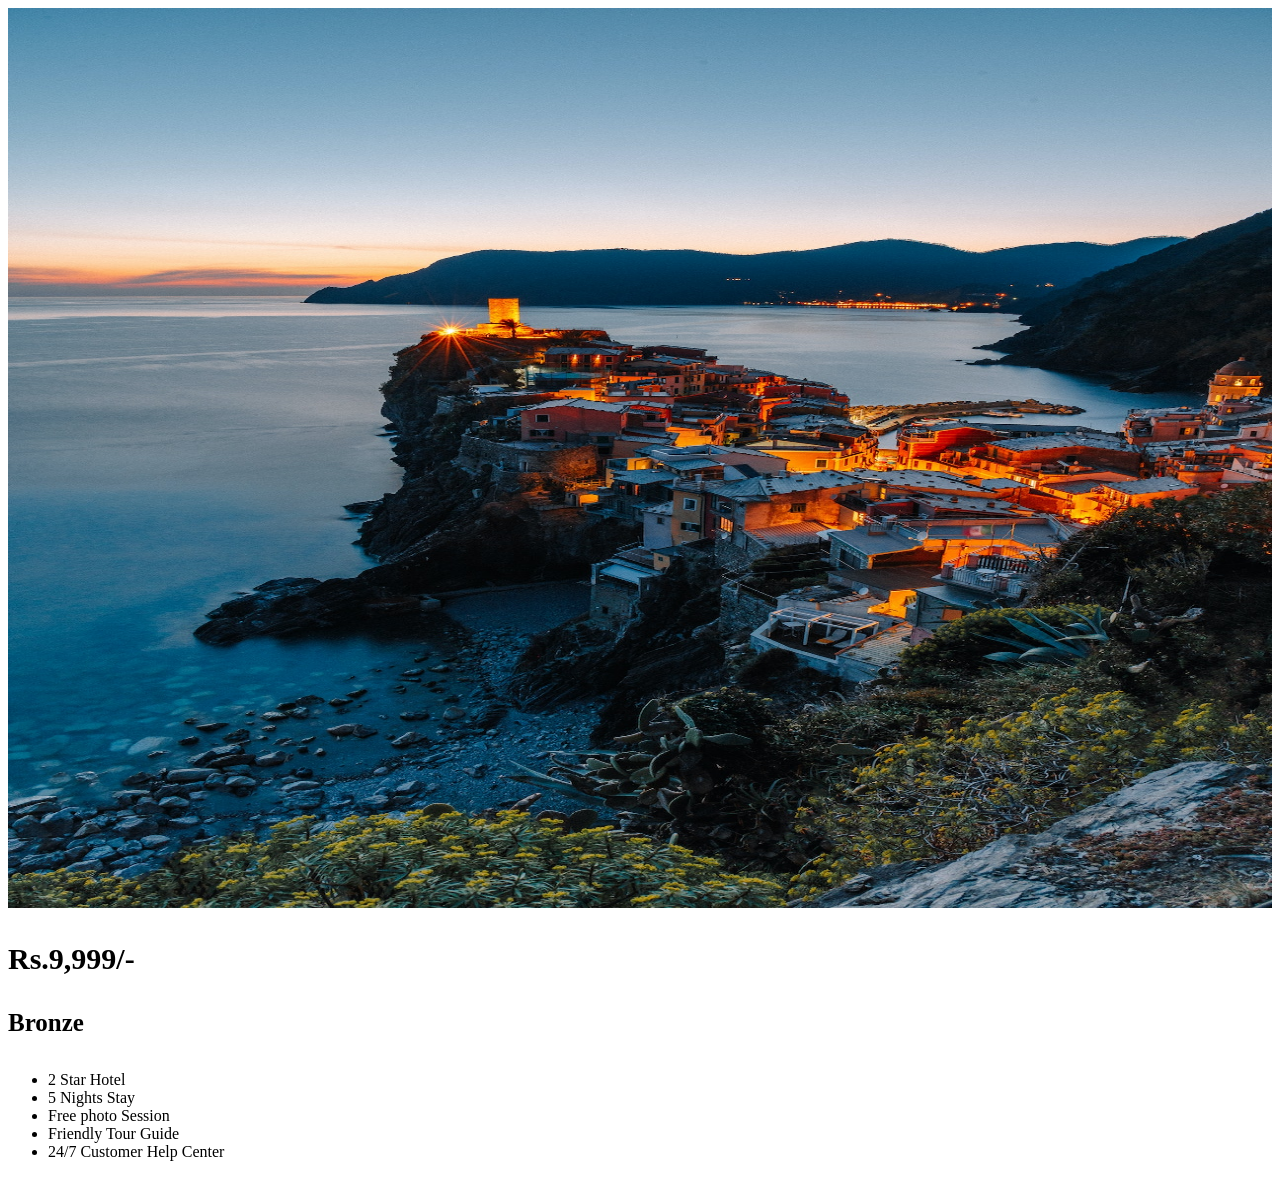
<file: firstflight-travels-main/Bronze.html>
<!DOCTYPE html>
<html lang="en">
<head>
    <meta charset="UTF-8">
    <meta name="viewport" content="width=device-width, initial-scale=1.0">
    <title>Bronze</title>
</head>
<body>
    <div class="packages-detail"   id="Bronze">
        <img src="./files/p1.jpg" alt="" style="width:100%; height:100vh; position: relative; z-index: 1; ">
        <h3 style="font-size: 30px;">Rs.9,999/-</h3>
           <div>
            <h4 style="font-size: 25px;">Bronze</h4>
            <ul class="pac-details">
                <li>2 Star Hotel</li>
                <li>5 Nights Stay</li>
                <li>Free photo Session</li>
                <li>Friendly Tour Guide</li>
                <li>24/7 Customer Help Center</li>
            </ul>
        </div>
    </div>
</body>
</html>
</file>
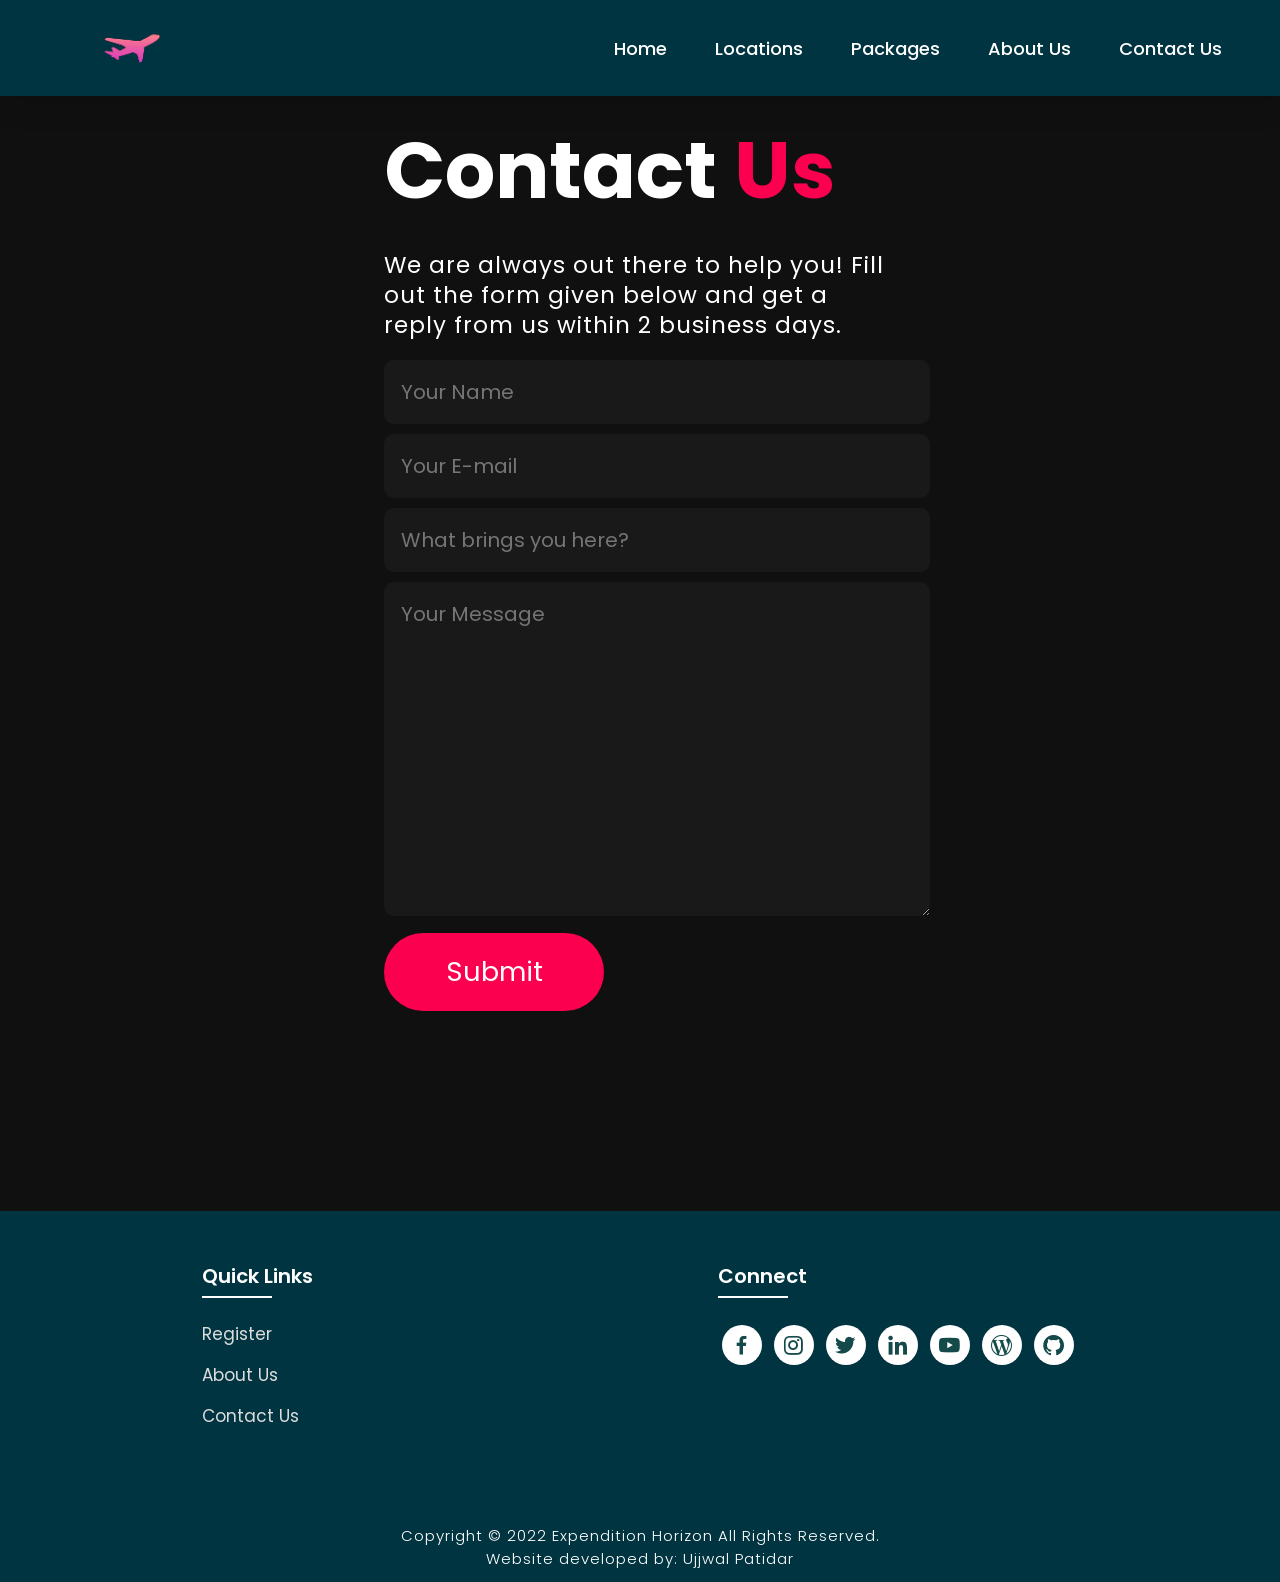
<file: firstflight-travels-main/contact.html>
<!DOCTYPE html>
<html lang="en">
<head>
    <meta charset="UTF-8">
    <meta http-equiv="X-UA-Compatible" content="IE=edge">
    <meta name="viewport" content="width=device-width, initial-scale=1.0">
    <title>Contact Us</title>
    <link rel="icon" href="./files/logo.png">
    <link rel="stylesheet" type="text/css" href="css/style.css">
    <link rel="preconnect" href="https://fonts.googleapis.com">
    <link rel="preconnect" href="https://fonts.gstatic.com" crossorigin>
    <link href="https://fonts.googleapis.com/css2?family=Paytone+One&family=Poppins:wght@100;200;300;400;500;600;700;800;900&display=swap" rel="stylesheet">   
    <link rel="stylesheet"
    href="https://unpkg.com/boxicons@latest/css/boxicons.min.css">
    
</head>

<body class="contactbody">
           <nav>
            <img src="./files/logo.png" class="logo" alt="Logo" title="FirstFlight Travels">

            <ul class="navbar">
                <li>
                    <a href="./index.html">Home</a>
                    <a href="./index.html#locations">Locations</a>
                    <a href="./index.html#package">Packages</a>
                    <a href="./about.html">About Us</a>
                    <a href="./contact.html">Contact Us</a>
                </li>
            </ul>
        </nav>

        <section class="contact">
            <div class="contact-form">
                <h1>Contact <span>Us</span></h1>
                <p>We are always out there to help you! Fill out the form given below and get a reply from us within 2 business days.</p>
            <form action="">
                <input type="text" name="myname" placeholder="Your Name" required>
                <input type="email" name="email" placeholder="Your E-mail" required>
                <input type="text" name="subject" placeholder="What brings you here?" required>
                <textarea name="message" cols="30" rows="10" placeholder="Your Message" required></textarea>
                <input type="submit" value="Submit" class="submit-btn">
            </form>
            </div>
            
        </section>

<!-- Footer -->

<section class="footer">
    <div class="foot">
        <div class="footer-content">
            
            <div class="footlinks">
                <h4>Quick Links</h4>
                <ul>
                    <li><a href="./register.html">Register</a></li>
                    <li><a href="./about.html">About Us</a></li>
                    <li><a href="./contact.html">Contact Us</a></li>
                </ul>
            </div>

            <div class="footlinks">
                <h4>Connect</h4>
                <div class="social">
                    <a href="https://www.facebook.com/mohd.rahil.blogger" target="_blank"><i class='bx bxl-facebook'></i></a>
                    <a href="https://www.instagram.com/mohdrahil101" target="_blank"><i class='bx bxl-instagram' ></i></a>
                    <a href="https://www.twitter.com/mohdrahil101" target="_blank"><i class='bx bxl-twitter' ></i></a>
                    <a href="https://www.linkedin.com/in/mohdrahil101" target="_blank"><i class='bx bxl-linkedin' ></i></a>
                    <a href="https://www.youtube.com/techdollarz" target="_blank"><i class='bx bxl-youtube' ></i></a>
                    <a href="https://www.mohdrahil.wordpress.com" target="_blank"><i class='bx bxl-wordpress' ></i></a>
                    <a href="https://www.github.com/mohdrahil101" target="_blank"><i class='bx bxl-github'></i></a>
                </div>
            </div>
            
        </div>
    </div>

    <div class="end">
        <p>Copyright © 2022 Expendition Horizon All Rights Reserved.<br>Website developed by: Ujjwal Patidar</p>
    </div>
</section>

</body>
</html>
</file>
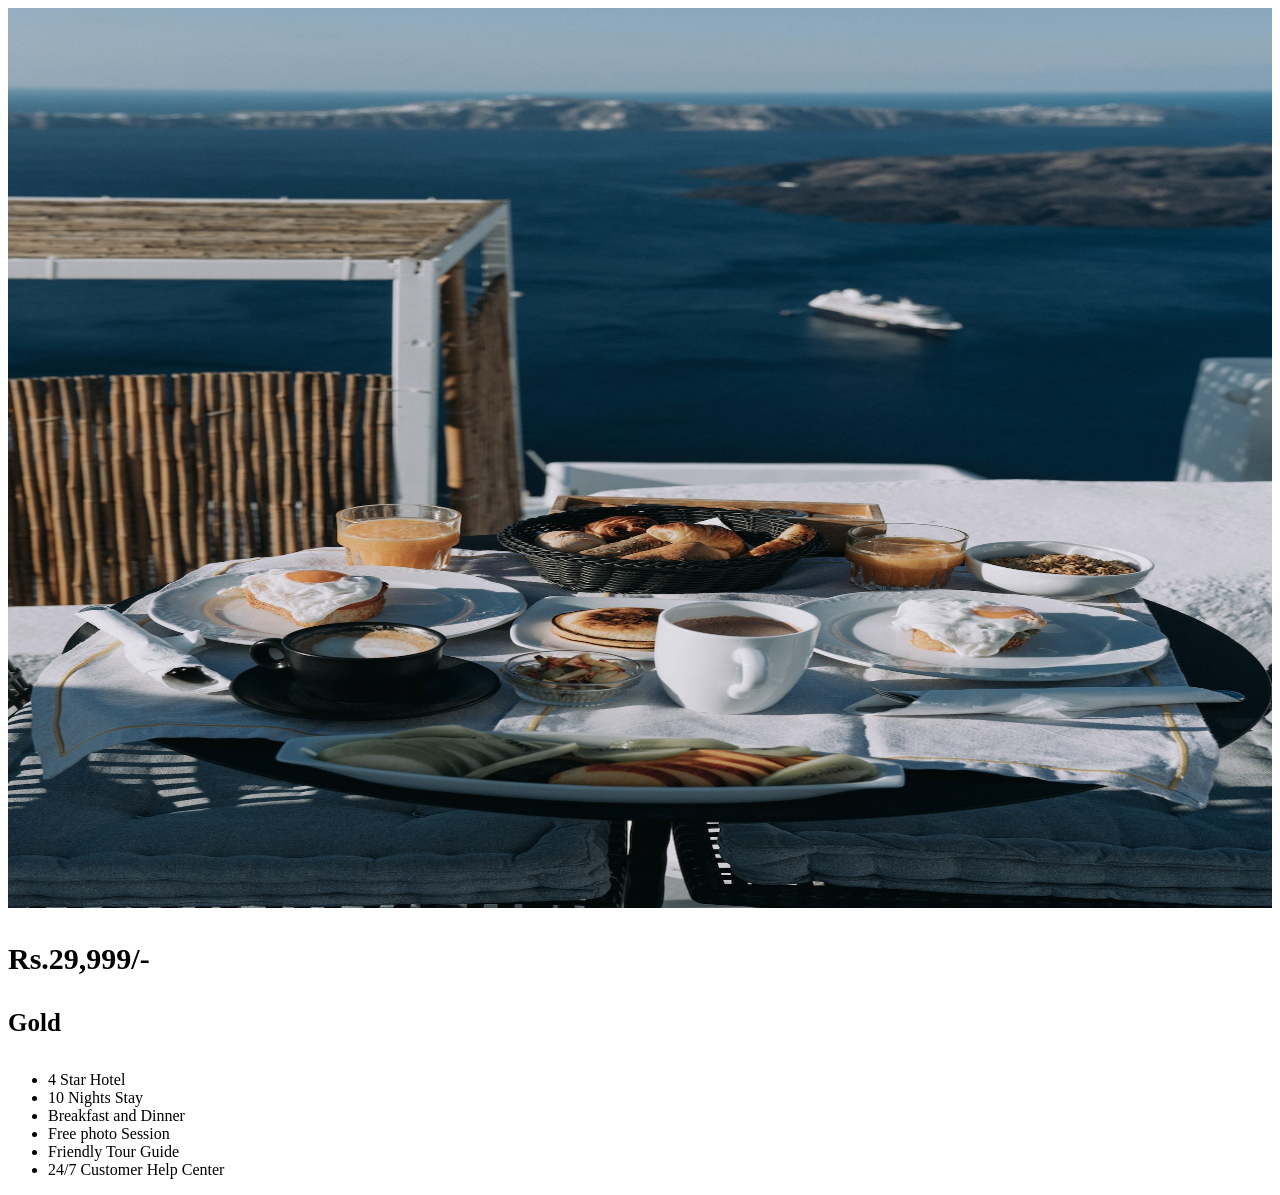
<file: firstflight-travels-main/Gold.html>
<!DOCTYPE html>
<html lang="en">
<head>
    <meta charset="UTF-8">
    <meta name="viewport" content="width=device-width, initial-scale=1.0">
    <title>Gold</title>
</head>
<body>
    <div class="packages-detail"   id="Bronze">
        <img src="./files/p3.jpg" alt="" style="width:100%; height:100vh; position: relative; z-index: 1; ">
        <h3 style="font-size: 30px;">Rs.29,999/-</h3>
           <div>
            <h4 style="font-size: 25px;">Gold</h4>
            <ul class="pac-details">
                <li>4 Star Hotel</li>
                <li>10 Nights Stay</li>
                <li>Breakfast and Dinner</li>
                <li>Free photo Session</li>
                <li>Friendly Tour Guide</li>
                <li>24/7 Customer Help Center</li>
            </ul>
        </div>
    </div>
</body>
</html>
</file>
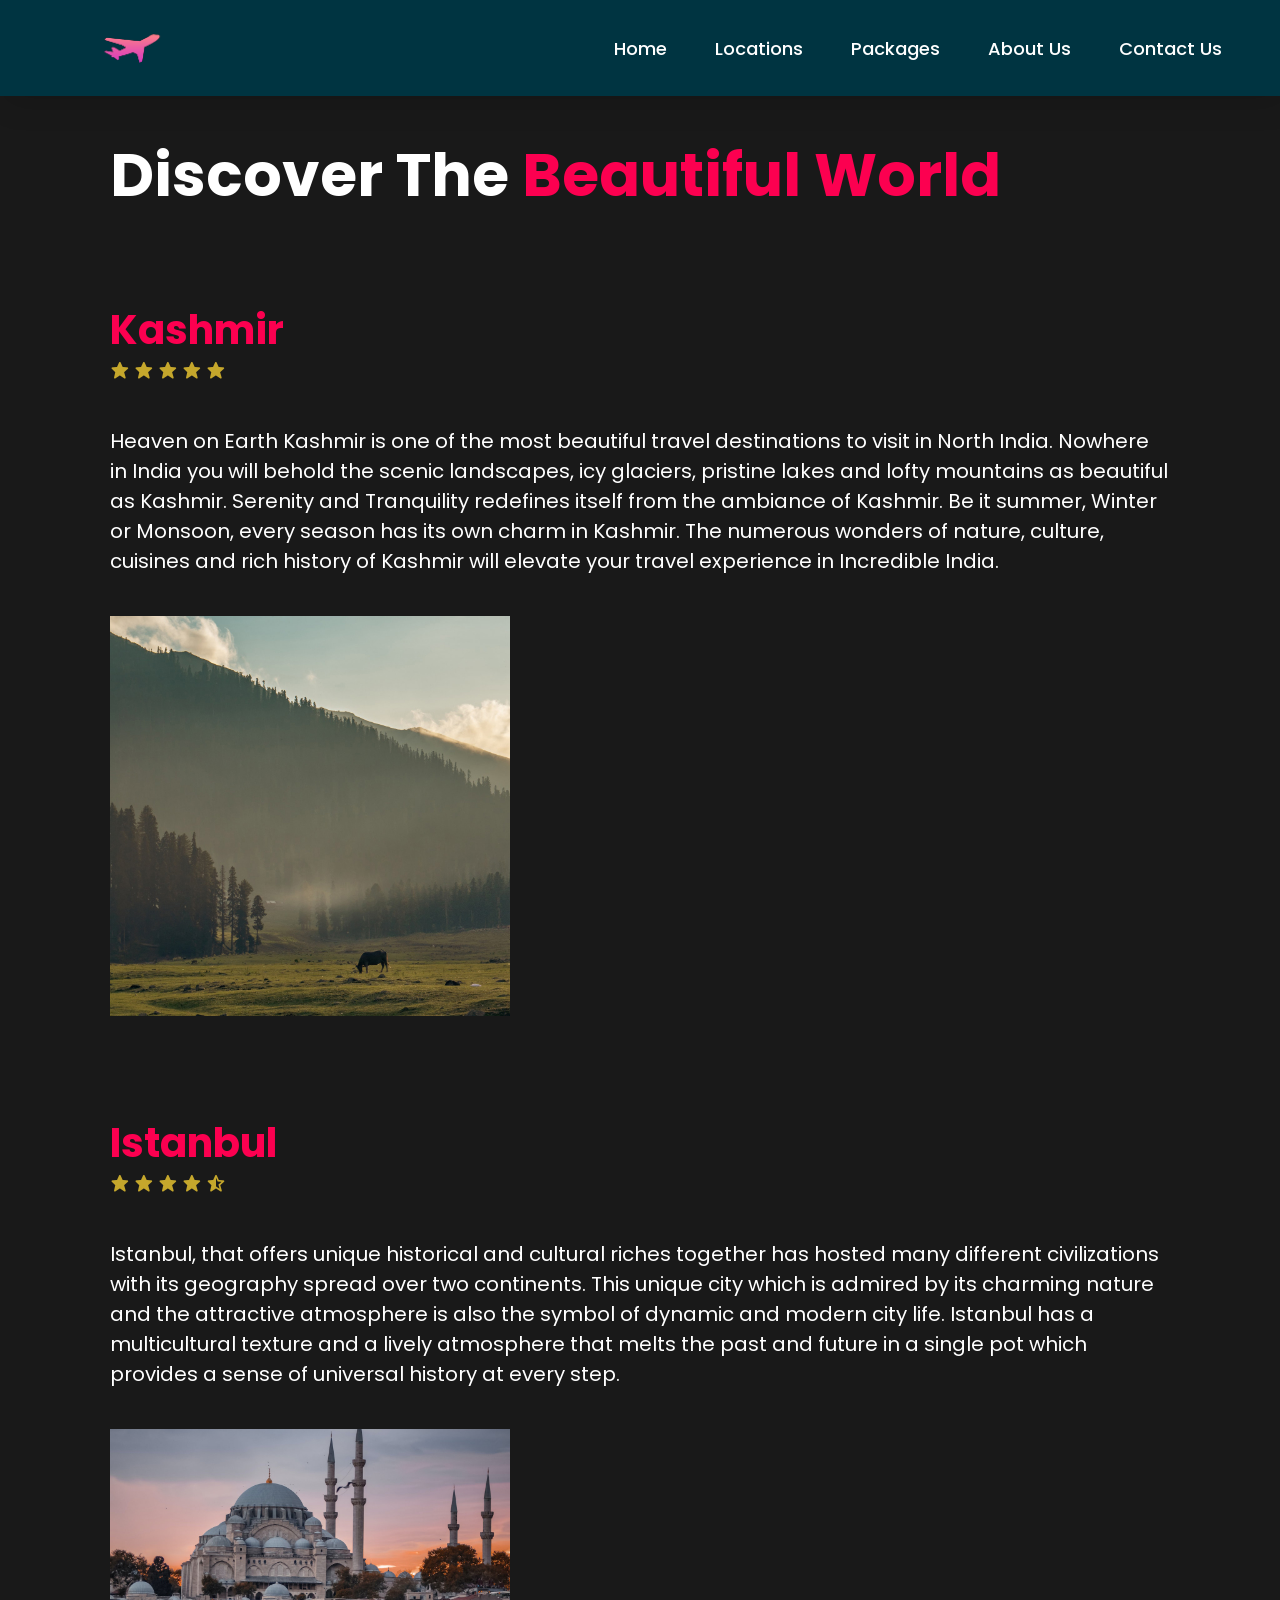
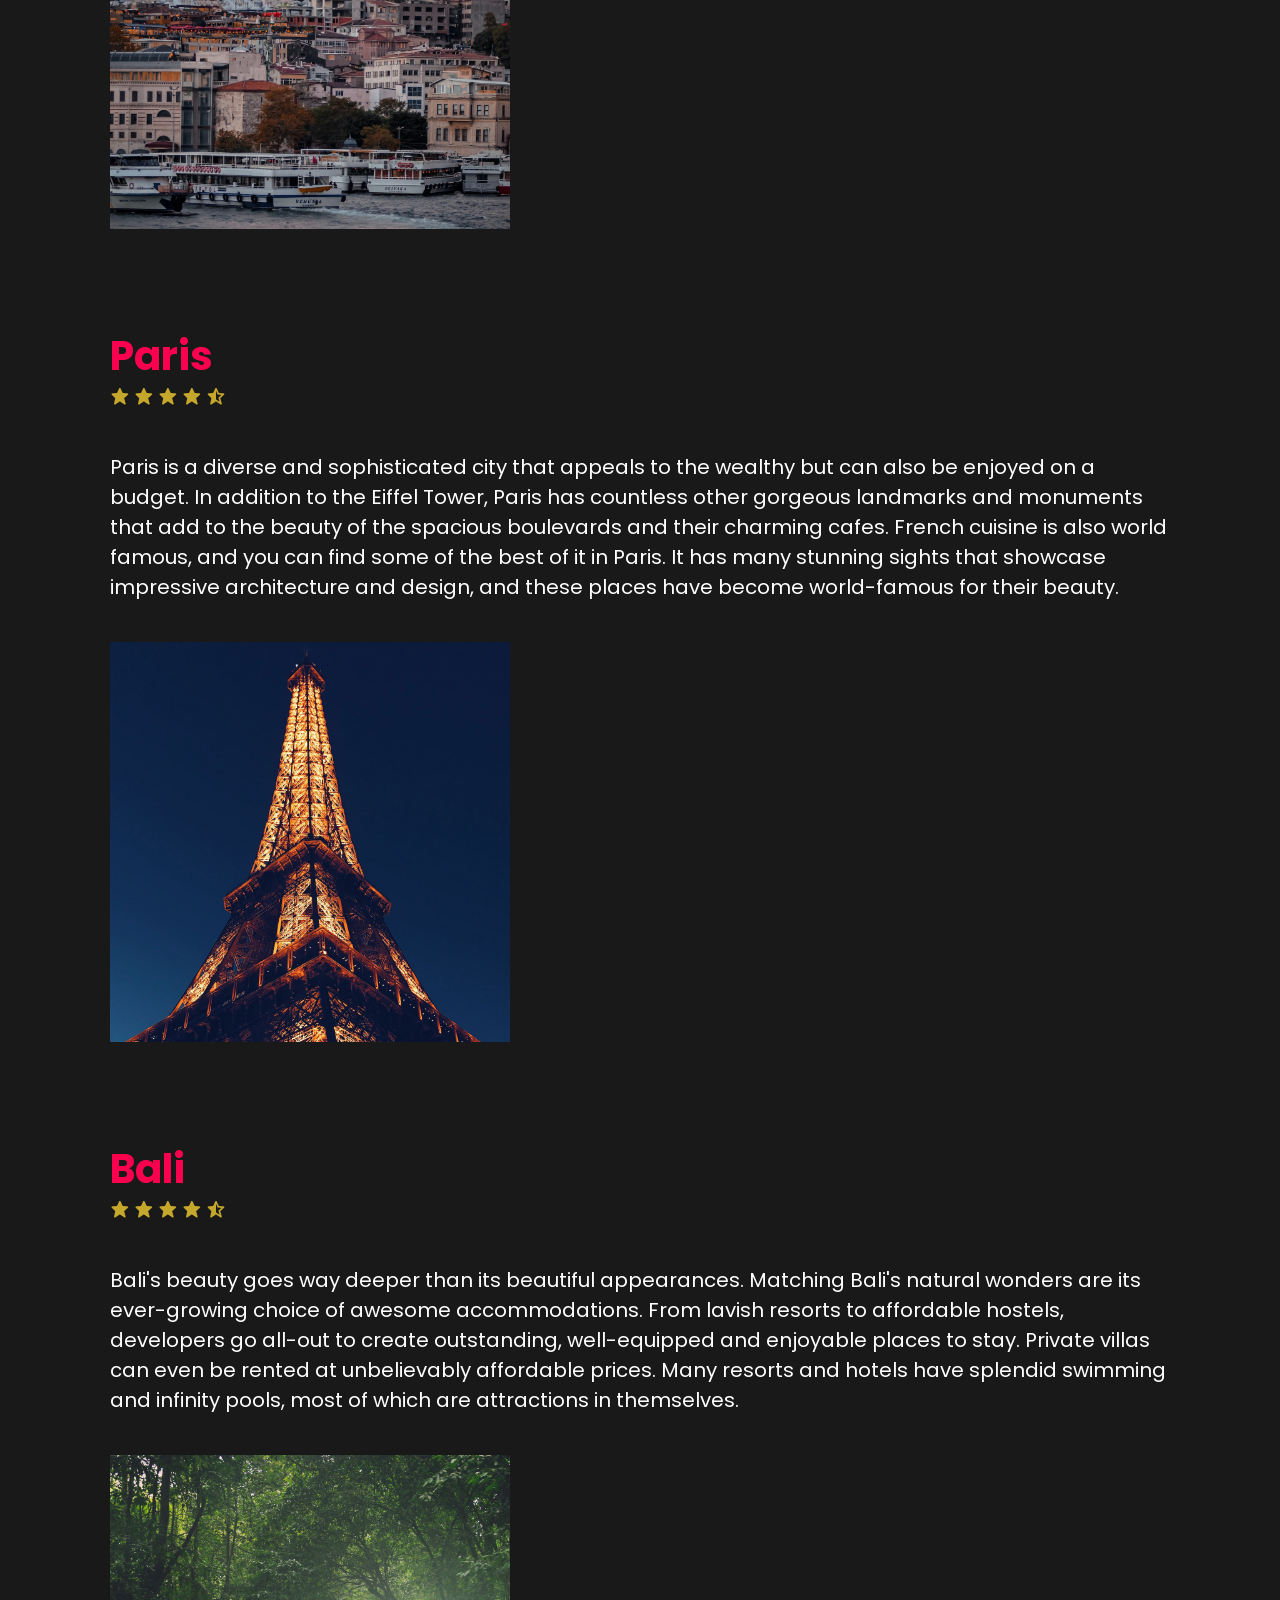
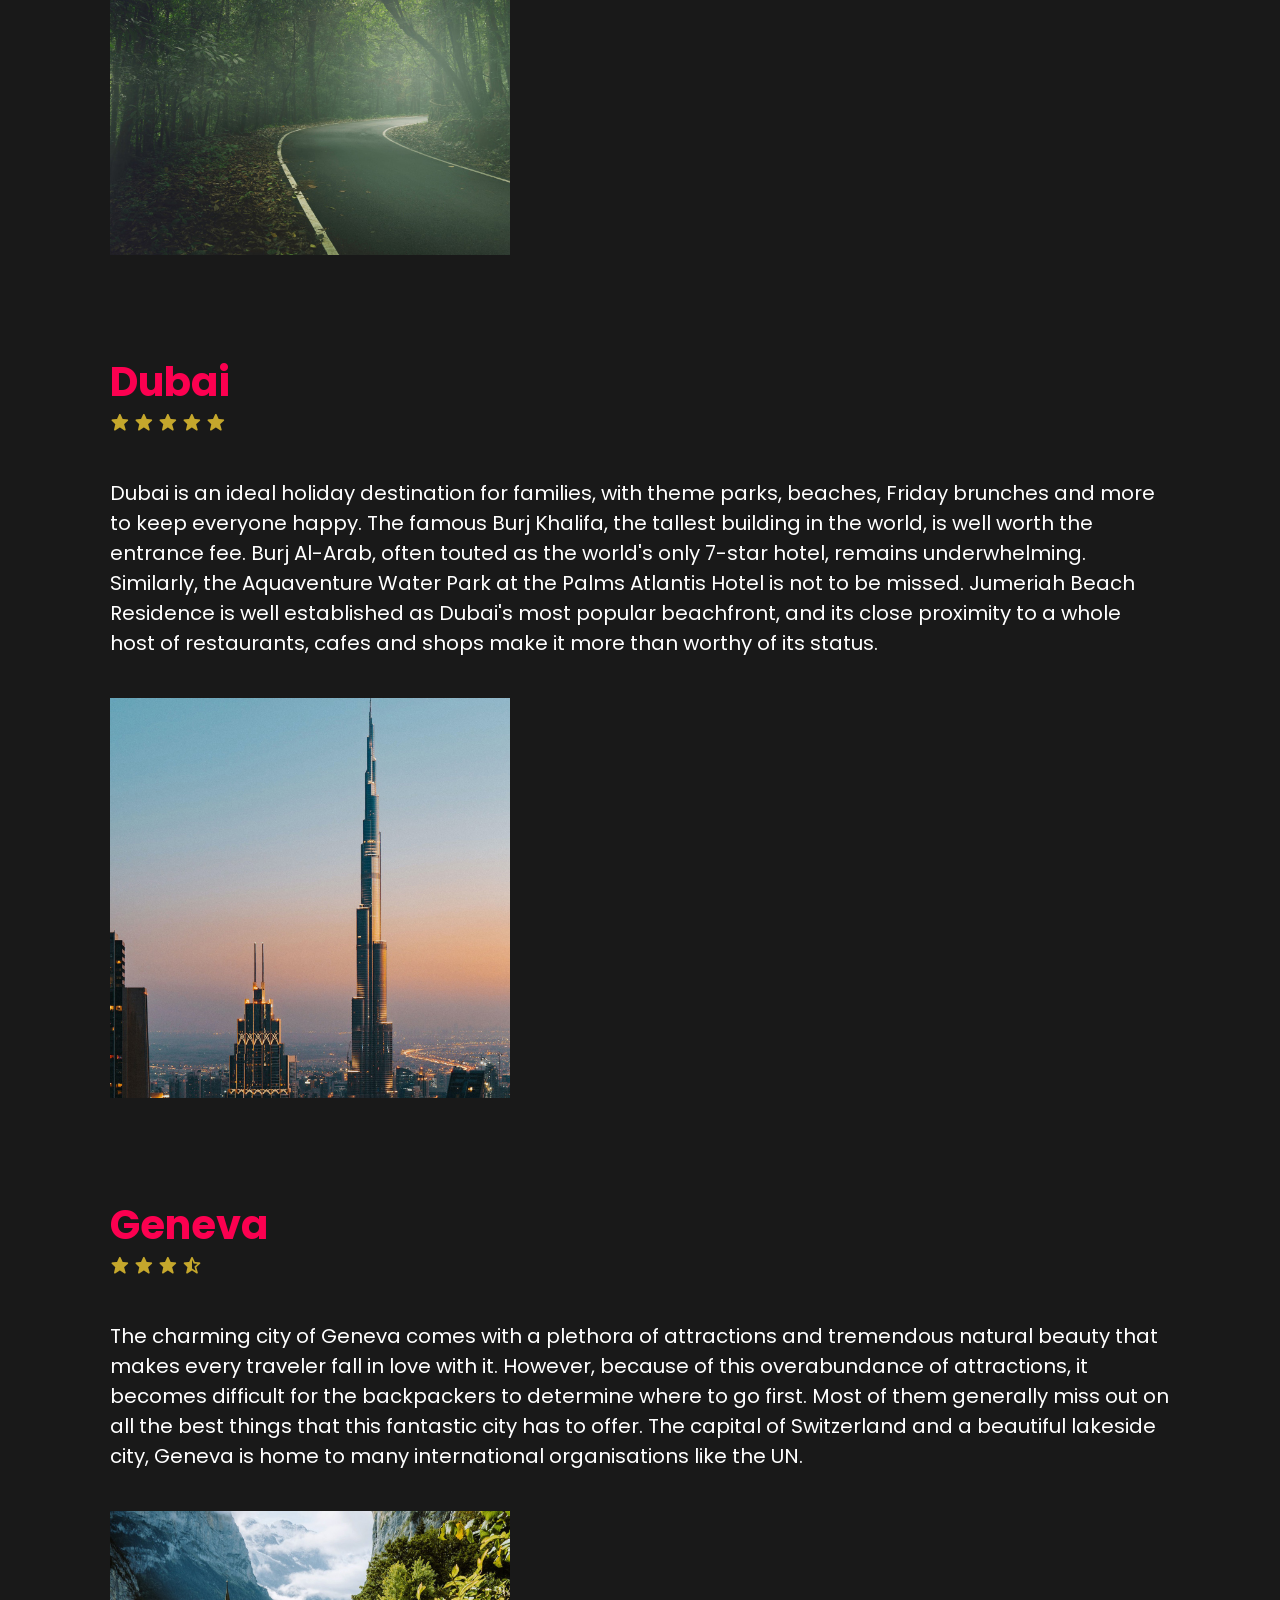
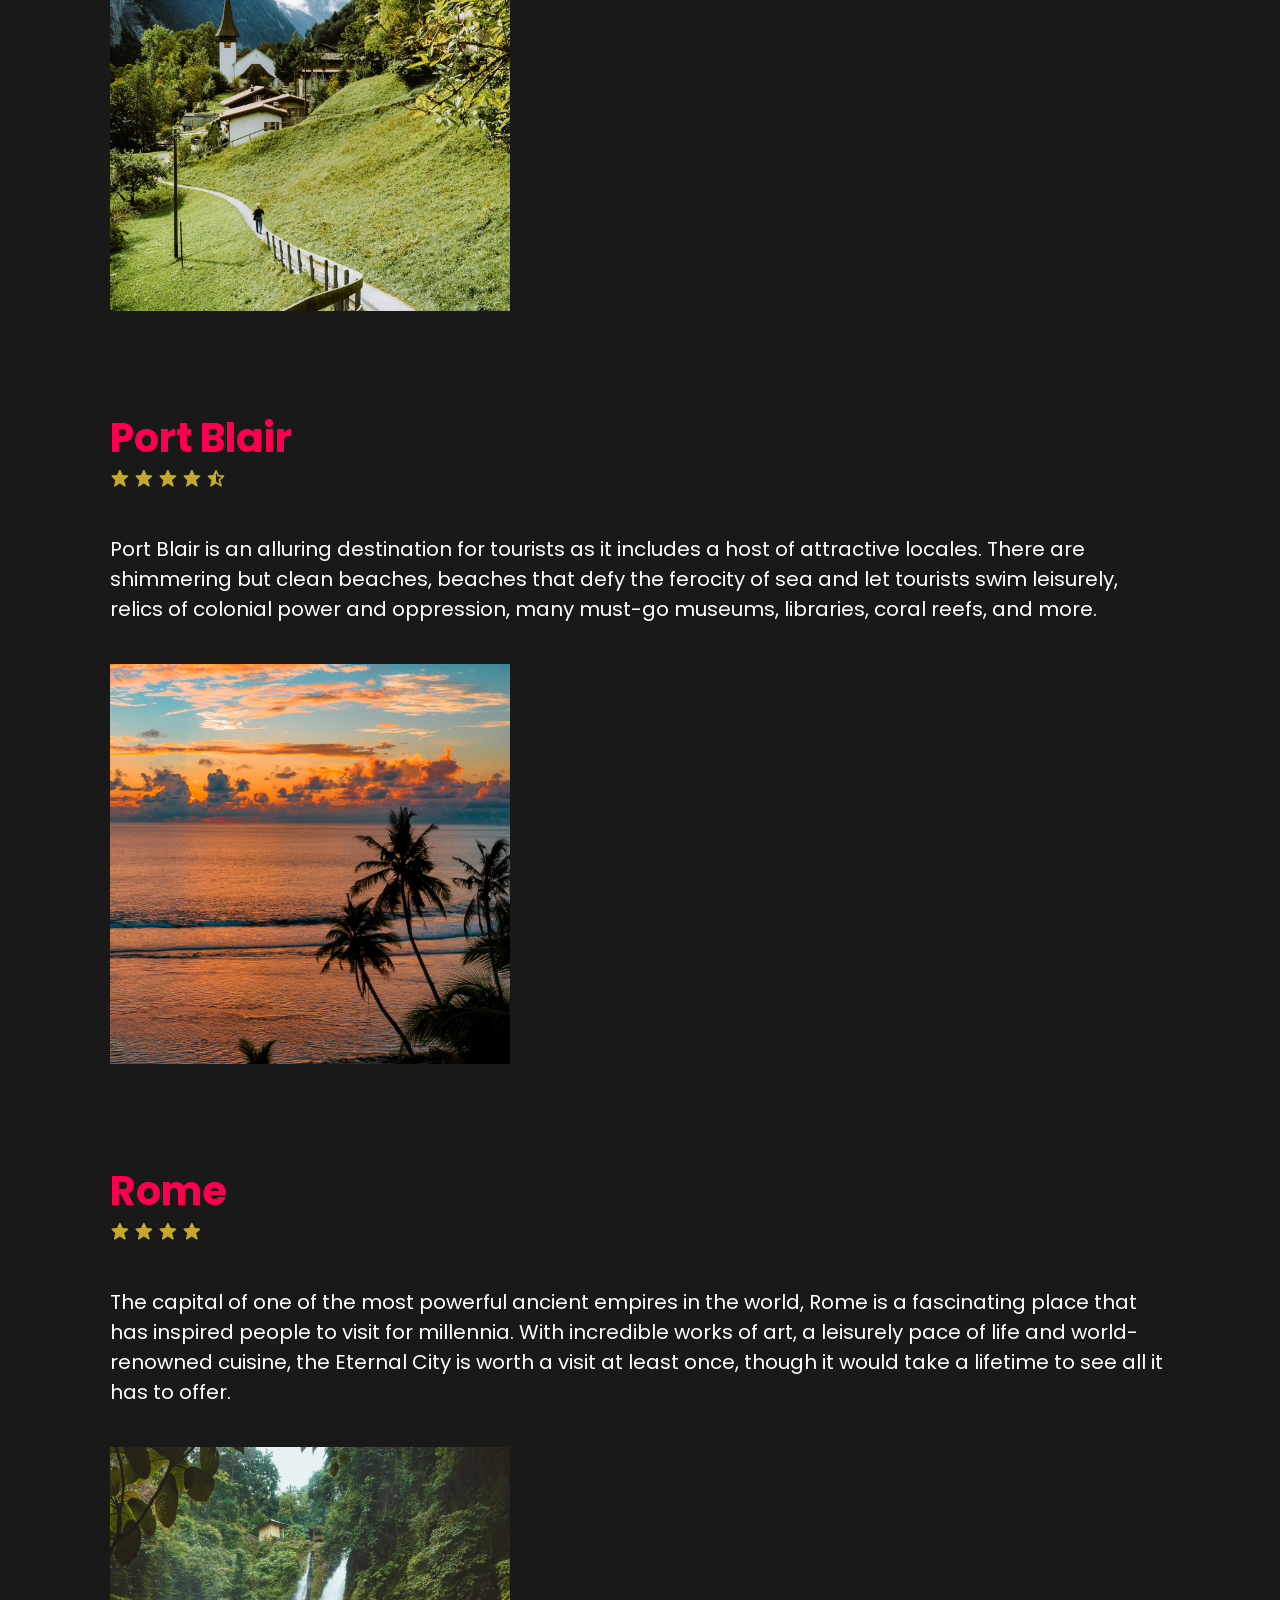
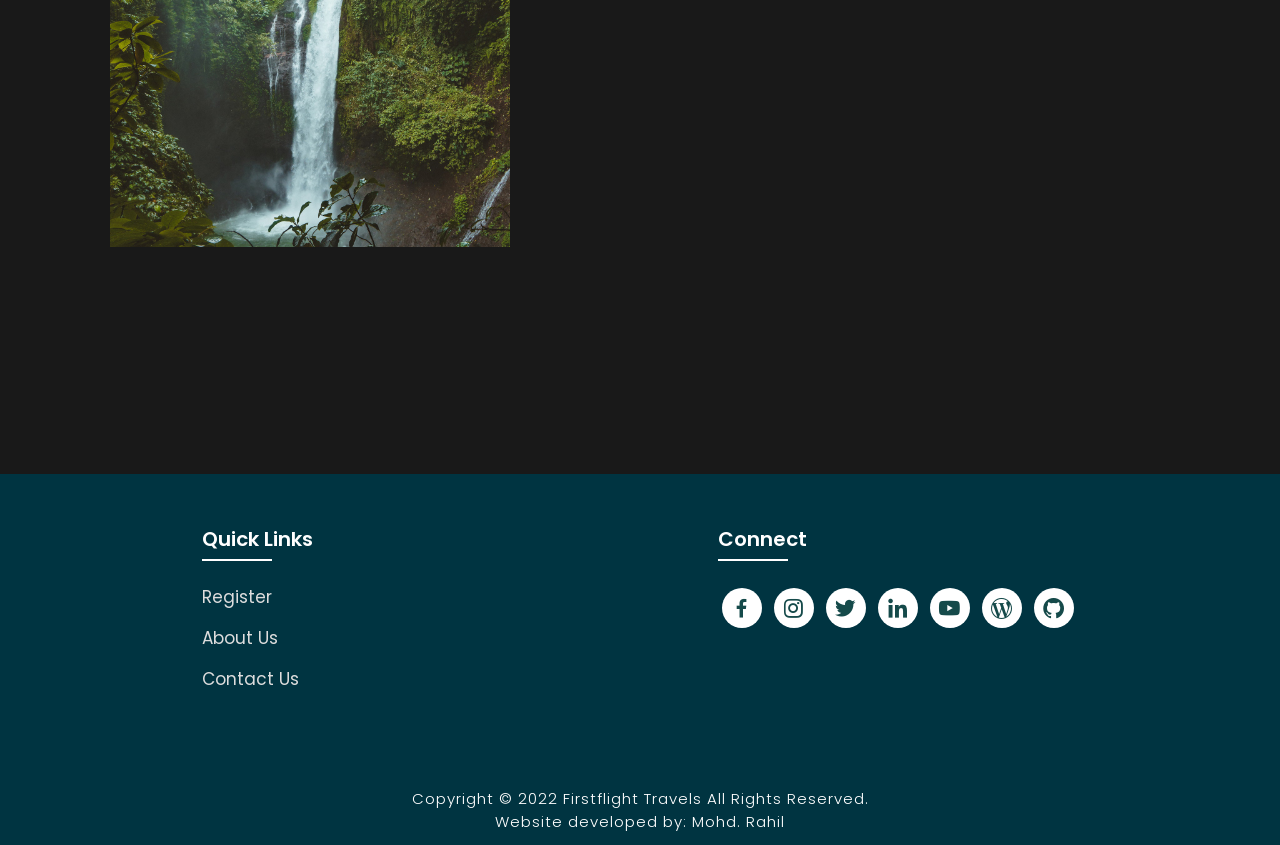
<file: firstflight-travels-main/locations.html>
<!DOCTYPE html>
<html lang="en">
<head>
    <meta charset="UTF-8">
    <meta http-equiv="X-UA-Compatible" content="IE=edge">
    <meta name="viewport" content="width=device-width, initial-scale=1.0">
    <title>Travel Destinations</title>
    <link rel="icon" href="./files/logo.png">
    <link rel="stylesheet" type="text/css" href="css/style.css">
    <link rel="preconnect" href="https://fonts.googleapis.com">
    <link rel="preconnect" href="https://fonts.gstatic.com" crossorigin>
    <link href="https://fonts.googleapis.com/css2?family=Paytone+One&family=Poppins:wght@100;200;300;400;500;600;700;800;900&display=swap" rel="stylesheet">
    <link rel="stylesheet"
    href="https://unpkg.com/boxicons@latest/css/boxicons.min.css">
</head>
<body class="location-body">
    <nav>
        <img src="./files/logo.png" class="logo" alt="Logo" title="FirstFlight Travels">

        <ul class="navbar">
            <li>
                <a href="./index.html">Home</a>
                <a href="./index.html#locations">Locations</a>
                <a href="./index.html#package">Packages</a>
                <a href="./about.html">About Us</a>
                <a href="./contact.html">Contact Us</a>
            </li>
        </ul>
    </nav>
<section class="location-section">
    <div class="location-heading">
        <h1>Discover The <span>Beautiful World</span></h1>
    </div>
 <div class="location-detail" id="kashmir">
    <h1>Kashmir</h1>
    <div class="stars">
        <a href="#"><i class='bx bxs-star'></i></a>
        <a href="#"><i class='bx bxs-star'></i></a>
        <a href="#"><i class='bx bxs-star'></i></a>
        <a href="#"><i class='bx bxs-star'></i></a>
        <a href="#"><i class='bx bxs-star'></i></a>
    </div>
    <p>Heaven on Earth Kashmir is one of the most beautiful travel destinations to visit in North India. Nowhere in India you will behold the scenic landscapes, icy glaciers, pristine lakes and lofty mountains as beautiful as Kashmir. Serenity and Tranquility redefines itself from the ambiance of Kashmir. Be it summer, Winter or Monsoon, every season has its own charm in Kashmir. The numerous wonders of nature, culture, cuisines and rich history of Kashmir will elevate your travel experience in Incredible India.</p>
    <div class="location-img">
        <img src="./files/t1.jpg" alt="">
    </div>
 </div>

 <div class="location-detail" id="istanbul">
    <h1>Istanbul</h1>
    <div class="stars">
        <a href="#"><i class='bx bxs-star'></i></a>
        <a href="#"><i class='bx bxs-star'></i></a>
        <a href="#"><i class='bx bxs-star'></i></a>
        <a href="#"><i class='bx bxs-star'></i></a>
        <a href="#"><i class='bx bxs-star-half'></i></a>
    </div>
    <p>Istanbul, that offers unique historical and cultural riches together has hosted many different civilizations with its geography spread over two continents. This unique city which is admired by its charming nature and the attractive atmosphere is also the symbol of dynamic and modern city life. Istanbul has a multicultural texture and a lively atmosphere that melts the past and future in a single pot which provides a sense of universal history at every step.</p>
    <div class="location-img">
        <img src="./files/t2.jpg" alt="">
    </div>
 </div>

 <div class="location-detail" id="paris">
    <h1>Paris</h1>
    <div class="stars">
        <a href="#"><i class='bx bxs-star'></i></a>
        <a href="#"><i class='bx bxs-star'></i></a>
        <a href="#"><i class='bx bxs-star'></i></a>
        <a href="#"><i class='bx bxs-star'></i></a>
        <a href="#"><i class='bx bxs-star-half'></i></a>
    </div>
    <p>Paris is a diverse and sophisticated city that appeals to the wealthy but can also be enjoyed on a budget. In addition to the Eiffel Tower, Paris has countless other gorgeous landmarks and monuments that add to the beauty of the spacious boulevards and their charming cafes. French cuisine is also world famous, and you can find some of the best of it in Paris. It has many stunning sights that showcase impressive architecture and design, and these places have become world-famous for their beauty.</p>
    <div class="location-img">
        <img src="./files/t3.jpg" alt="">
    </div>
 </div>

 <div class="location-detail" id="bali">
    <h1>Bali</h1>
    <div class="stars">
        <a href="#"><i class='bx bxs-star'></i></a>
        <a href="#"><i class='bx bxs-star'></i></a>
        <a href="#"><i class='bx bxs-star'></i></a>
        <a href="#"><i class='bx bxs-star'></i></a>
        <a href="#"><i class='bx bxs-star-half'></i></a>
    </div>
    <p>Bali's beauty goes way deeper than its beautiful appearances. Matching Bali's natural wonders are its ever-growing choice of awesome accommodations. From lavish resorts to affordable hostels, developers go all-out to create outstanding, well-equipped and enjoyable places to stay. Private villas can even be rented at unbelievably affordable prices. Many resorts and hotels have splendid swimming and infinity pools, most of which are attractions in themselves.</p>
    <div class="location-img">
        <img src="./files/t4.jpg" alt="">
    </div>
 </div>

 <div class="location-detail" id="dubai">
    <h1>Dubai</h1>
    <div class="stars">
        <a href="#"><i class='bx bxs-star'></i></a>
        <a href="#"><i class='bx bxs-star'></i></a>
        <a href="#"><i class='bx bxs-star'></i></a>
        <a href="#"><i class='bx bxs-star'></i></a>
        <a href="#"><i class='bx bxs-star'></i></a>
    </div>
    <p>Dubai is an ideal holiday destination for families, with theme parks, beaches, Friday brunches and more to keep everyone happy. The famous Burj Khalifa, the tallest building in the world, is well worth the entrance fee. Burj Al-Arab, often touted as the world's only 7-star hotel, remains underwhelming. Similarly, the Aquaventure Water Park at the Palms Atlantis Hotel is not to be missed. Jumeriah Beach Residence is well established as Dubai's most popular beachfront, and its close proximity to a whole host of restaurants, cafes and shops make it more than worthy of its status.</p>
    <div class="location-img">
        <img src="./files/t5.jpg" alt="">
    </div>
 </div>

 <div class="location-detail" id="geneva">
    <h1>Geneva</h1>
    <div class="stars">
        <a href="#"><i class='bx bxs-star'></i></a>
        <a href="#"><i class='bx bxs-star'></i></a>
        <a href="#"><i class='bx bxs-star'></i></a>
        <a href="#"><i class='bx bxs-star-half'></i></a>
    </div>
    <p>The charming city of Geneva comes with a plethora of attractions and tremendous natural beauty that makes every traveler fall in love with it. However, because of this overabundance of attractions, it becomes difficult for the backpackers to determine where to go first. Most of them generally miss out on all the best things that this fantastic city has to offer. The capital of Switzerland and a beautiful lakeside city, Geneva is home to many international organisations like the UN.</p>
    <div class="location-img">
        <img src="./files/t6.jpg" alt="">
    </div>
 </div>

 <div class="location-detail" id="port-blair">
    <h1>Port Blair</h1>
    <div class="stars">
        <a href="#"><i class='bx bxs-star'></i></a>
        <a href="#"><i class='bx bxs-star'></i></a>
        <a href="#"><i class='bx bxs-star'></i></a>
        <a href="#"><i class='bx bxs-star'></i></a>
        <a href="#"><i class='bx bxs-star-half'></i></a>
    </div>
    <p>Port Blair is an alluring destination for tourists as it includes a host of attractive locales. There are shimmering but clean beaches, beaches that defy the ferocity of sea and let tourists swim leisurely, relics of colonial power and oppression, many must-go museums, libraries, coral reefs, and more.</p>
    <div class="location-img">
        <img src="./files/t7.jpg" alt="">
    </div>
 </div>

 <div class="location-detail" id="rome">
    <h1>Rome</h1>
    <div class="stars">
        <a href="#"><i class='bx bxs-star'></i></a>
        <a href="#"><i class='bx bxs-star'></i></a>
        <a href="#"><i class='bx bxs-star'></i></a>
        <a href="#"><i class='bx bxs-star'></i></a>
    </div>
    <p>The capital of one of the most powerful ancient empires in the world, Rome is a fascinating place that has inspired people to visit for millennia. With incredible works of art, a leisurely pace of life and world-renowned cuisine, the Eternal City is worth a visit at least once, though it would take a lifetime to see all it has to offer.</p>
    <div class="location-img">
        <img src="./files/t8.jpg" alt="">
    </div>
 </div>
    </section>
    <!-- Footer -->

<section class="footer">
    <div class="foot">
        <div class="footer-content">
            
            <div class="footlinks">
                <h4>Quick Links</h4>
                <ul>
                    <li><a href="./register.html">Register</a></li>
                    <li><a href="./about.html">About Us</a></li>
                    <li><a href="./contact.html">Contact Us</a></li>
                </ul>
            </div>

            <div class="footlinks">
                <h4>Connect</h4>
                <div class="social">
                    <a href="https://www.facebook.com/mohd.rahil.blogger" target="_blank"><i class='bx bxl-facebook'></i></a>
                    <a href="https://www.instagram.com/mohdrahil101" target="_blank"><i class='bx bxl-instagram' ></i></a>
                    <a href="https://www.twitter.com/mohdrahil101" target="_blank"><i class='bx bxl-twitter' ></i></a>
                    <a href="https://www.linkedin.com/in/mohdrahil101" target="_blank"><i class='bx bxl-linkedin' ></i></a>
                    <a href="https://www.youtube.com/techdollarz" target="_blank"><i class='bx bxl-youtube' ></i></a>
                    <a href="https://www.mohdrahil.wordpress.com" target="_blank"><i class='bx bxl-wordpress' ></i></a>
                    <a href="https://www.github.com/mohdrahil101" target="_blank"><i class='bx bxl-github'></i></a>
                </div>
            </div>
            
        </div>
    </div>

    <div class="end">
        <p>Copyright © 2022 Firstflight Travels All Rights Reserved.<br>Website developed by: Mohd. Rahil</p>
    </div>
</section>

</body>
</html>
</file>
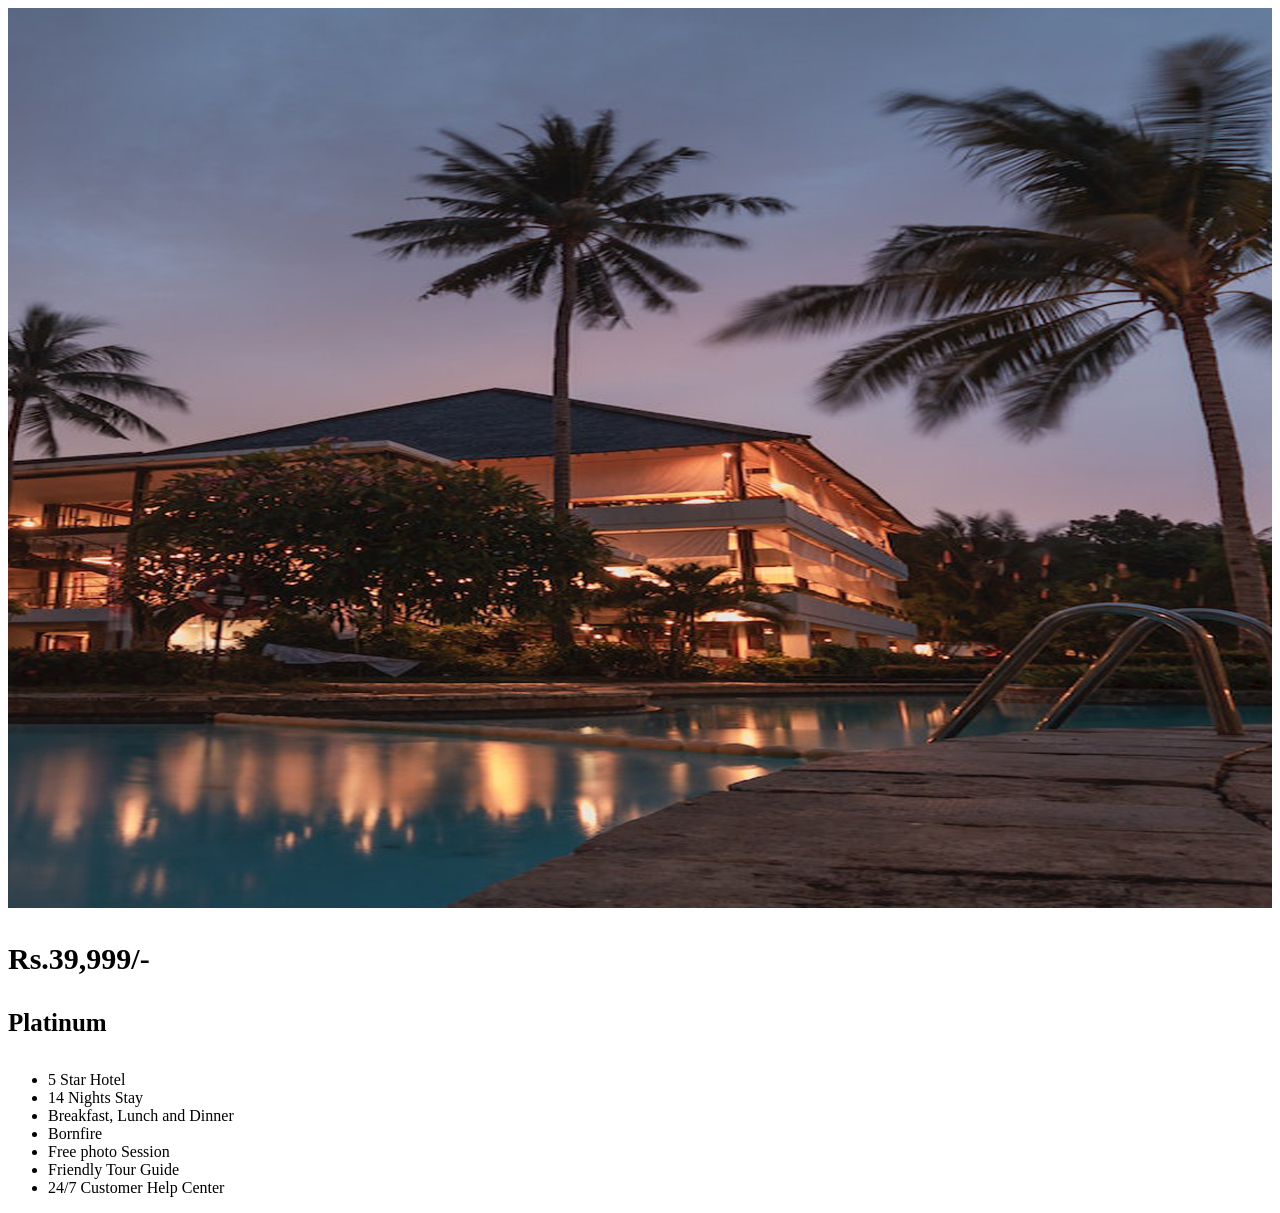
<file: firstflight-travels-main/Platinum.html>
<!DOCTYPE html>
<html lang="en">
<head>
    <meta charset="UTF-8">
    <meta name="viewport" content="width=device-width, initial-scale=1.0">
    <title>Platinum</title>
</head>
<body>
    <div class="packages-detail"   id="Bronze">
        <img src="./files/p4.jpg" alt="" style="width:100%; height:100vh; position: relative; z-index: 1; ">
        <h3 style="font-size: 30px;">Rs.39,999/-</h3>
           <div>
            <h4 style="font-size: 25px;">Platinum</h4>
            <ul class="pac-details">
                <li>5 Star Hotel</li>
                <li>14 Nights Stay</li>
                <li>Breakfast, Lunch and Dinner</li>
                <li>Bornfire</li>
                <li>Free photo Session</li>
                <li>Friendly Tour Guide</li>
                <li>24/7 Customer Help Center</li>
            </ul>
        </div>
    </div>
</body>
</html>
</file>
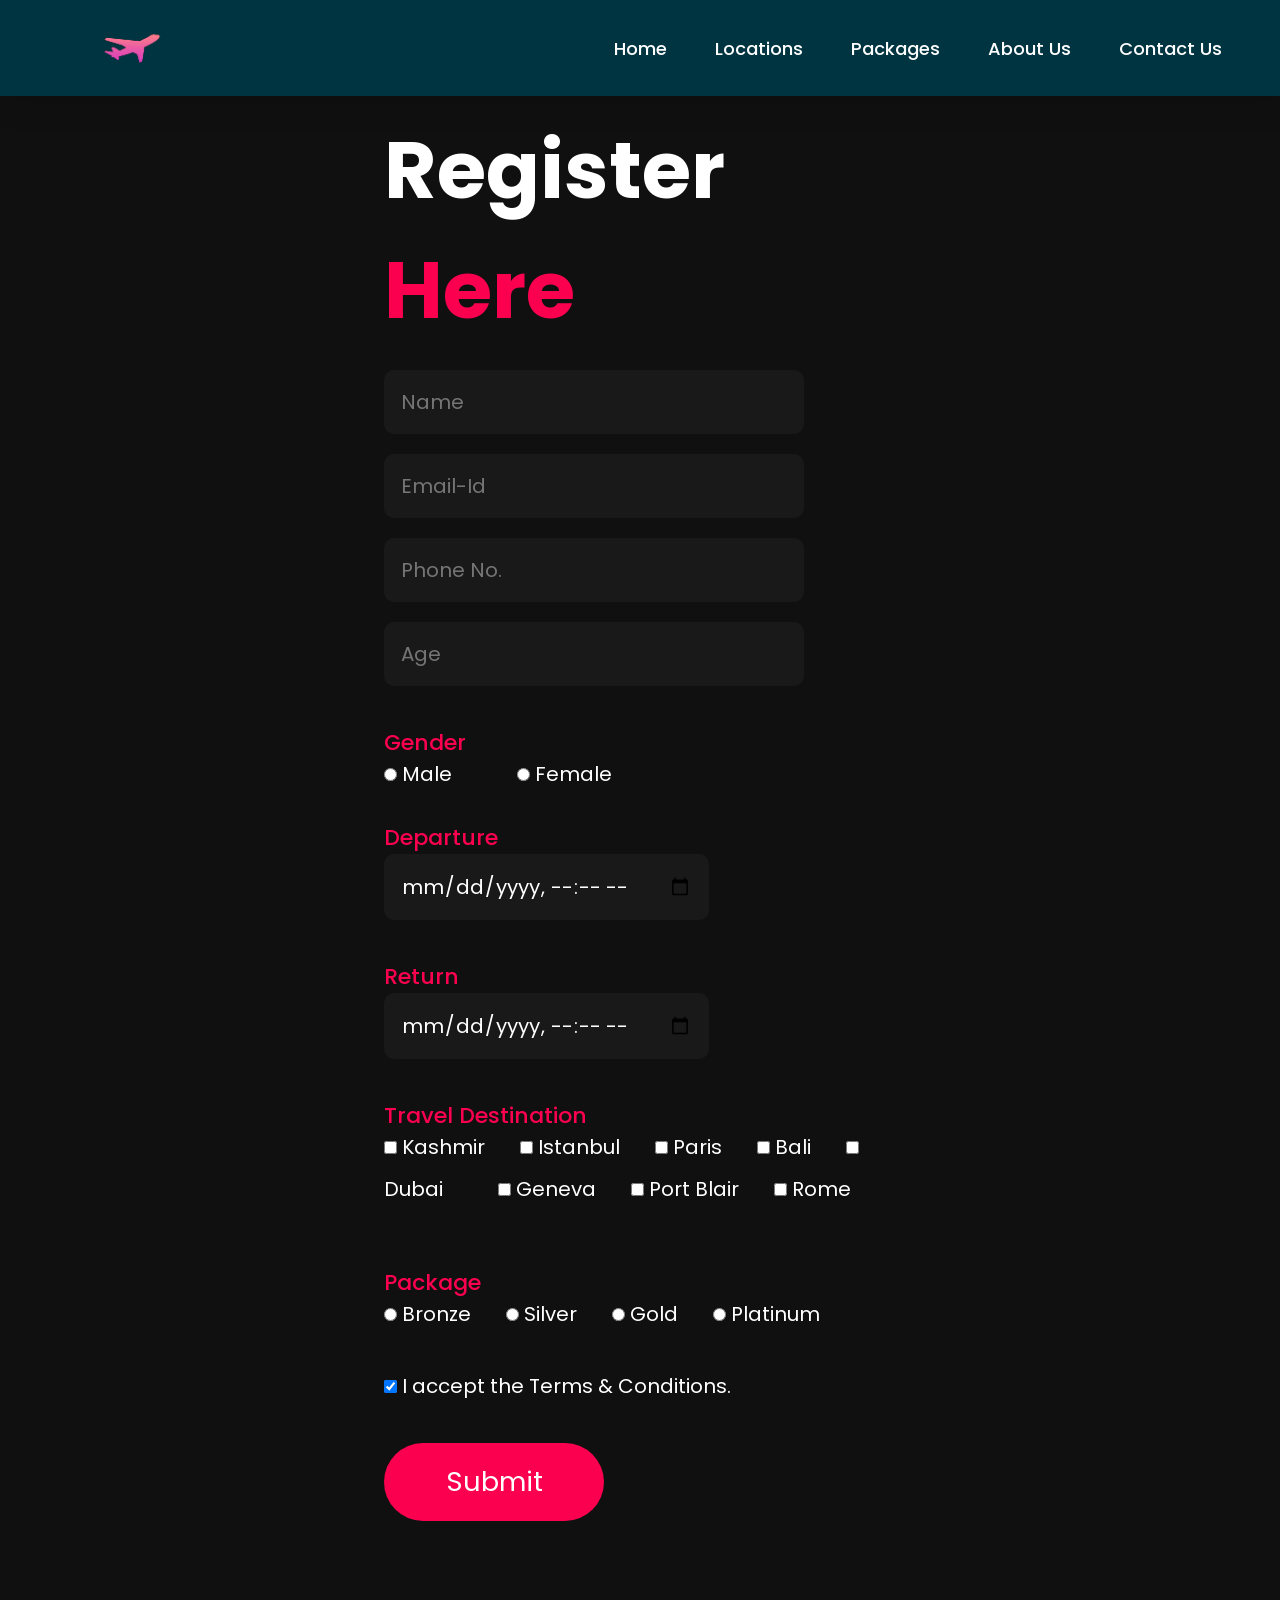
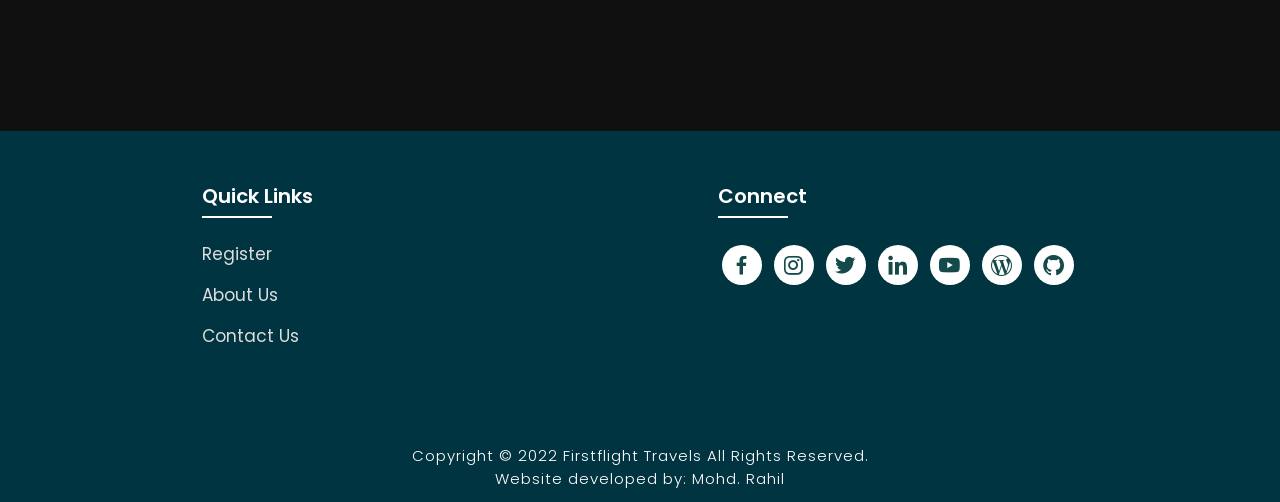
<file: firstflight-travels-main/register.html>
<!DOCTYPE html>
<html lang="en">
<head>
    <meta charset="UTF-8">
    <meta http-equiv="X-UA-Compatible" content="IE=edge">
    <meta name="viewport" content="width=device-width, initial-scale=1.0">
    <title>Register Here</title>
    <link rel="icon" href="./files/logo.png">
    <link rel="stylesheet" type="text/css" href="css/style.css">
    <link rel="preconnect" href="https://fonts.googleapis.com">
    <link rel="preconnect" href="https://fonts.gstatic.com" crossorigin>
    <link href="https://fonts.googleapis.com/css2?family=Paytone+One&family=Poppins:wght@100;200;300;400;500;600;700;800;900&display=swap" rel="stylesheet">
    <link rel="stylesheet"
    href="https://unpkg.com/boxicons@latest/css/boxicons.min.css">
</head>
<body class="register-body">

    <nav>
        <img src="./files/logo.png" class="logo" alt="Logo" title="FirstFlight Travels">

        <ul class="navbar">
            <li>
                <a href="./index.html">Home</a>
                <a href="./index.html#locations">Locations</a>
                <a href="./index.html#package">Packages</a>
                <a href="./about.html">About Us</a>
                <a href="./contact.html">Contact Us</a>
            </li>
        </ul>
    </nav>

    <section class="registration">
        <div class="register-form">
            <h1>Register <span>Here</span></h1>
            <form action="" onsubmit="return validateform()">

            <input type="text" name="myname1" placeholder="Name" id="name" required>
            <input type="email" name="myemail" placeholder="Email-Id" id="" required>
            <input type="tel" name="myphone" placeholder="Phone No." id="phonenum" required>
            <input type="number" name="myage" placeholder="Age" id="" required>
            <h4>Gender</h4>
            <input type="radio" name="mygender" id="" required> Male &nbsp; &nbsp; &nbsp; &nbsp; &nbsp; &nbsp; 
            <input type="radio" name="mygender" id=""> Female
            <h4>Departure</h4>
            <input type="datetime-local" name="departuredate" id="" required>
            <h4>Return</h4>
            <input type="datetime-local" name="returndate" id="" required>
            <h4>Travel Destination</h4>
            <input type="checkbox" name="td" id=""> Kashmir &nbsp; &nbsp; &nbsp;
            <input type="checkbox" name="td" id=""> Istanbul &nbsp; &nbsp; &nbsp;
            <input type="checkbox" name="td" id=""> Paris &nbsp; &nbsp; &nbsp;
            <input type="checkbox" name="td" id=""> Bali &nbsp; &nbsp; &nbsp;
            <input type="checkbox" name="td" id=""> Dubai &nbsp; &nbsp; &nbsp; &nbsp; &nbsp;
            <input type="checkbox" name="td" id=""> Geneva &nbsp; &nbsp; &nbsp; 
            <input type="checkbox" name="td" id=""> Port Blair &nbsp; &nbsp; &nbsp;
            <input type="checkbox" name="td" id=""> Rome &nbsp; &nbsp; &nbsp;
            <br> <br>
            <h4>Package</h4>
            <input type="radio" name="locations" id="loc1" required> Bronze &nbsp; &nbsp; &nbsp;
            <input type="radio" name="locations" id="loc1"> Silver &nbsp; &nbsp; &nbsp;
            <input type="radio" name="locations" id="loc1"> Gold &nbsp; &nbsp; &nbsp;
            <input type="radio" name="locations" id="loc1"> Platinum &nbsp; &nbsp; &nbsp;
            <br> <br> 
            <input type="checkbox" name="t&c" id="" checked required> I accept the Terms & Conditions.
            <br> <br> 
            <input type="submit" value="Submit" class="submitbtn">

        </form>
        </div>
    </section>

<!-- Footer -->

<section class="footer">
    <div class="foot">
        <div class="footer-content">
            
            <div class="footlinks">
                <h4>Quick Links</h4>
                <ul>
                    <li><a href="./register.html">Register</a></li>
                    <li><a href="./about.html">About Us</a></li>
                    <li><a href="./contact.html">Contact Us</a></li>
                </ul>
            </div>

            <div class="footlinks">
                <h4>Connect</h4>
                <div class="social">
                    <a href="https://www.facebook.com/mohd.rahil.blogger" target="_blank"><i class='bx bxl-facebook'></i></a>
                    <a href="https://www.instagram.com/mohdrahil101" target="_blank"><i class='bx bxl-instagram' ></i></a>
                    <a href="https://www.twitter.com/mohdrahil101" target="_blank"><i class='bx bxl-twitter' ></i></a>
                    <a href="https://www.linkedin.com/in/mohdrahil101" target="_blank"><i class='bx bxl-linkedin' ></i></a>
                    <a href="https://www.youtube.com/techdollarz" target="_blank"><i class='bx bxl-youtube' ></i></a>
                    <a href="https://www.mohdrahil.wordpress.com" target="_blank"><i class='bx bxl-wordpress' ></i></a>
                    <a href="https://www.github.com/mohdrahil101" target="_blank"><i class='bx bxl-github'></i></a>
                </div>
            </div>
            
        </div>
    </div>

    <div class="end">
        <p>Copyright © 2022 Firstflight Travels All Rights Reserved.<br>Website developed by: Mohd. Rahil</p>
    </div>
</section>

<!-- Javascript -->
<script>
    function validateform(){ 
        var tel=document.getElementById("phonenum").value;  

        if(tel.length<10){  
            alert("Phone number must be of atleast 10 digits!");  
            return false;  
        } else if(isNaN(tel)){
            alert("Phone number should not include character!");
            return false;
        }
        return true;
}  
</script>

</body>
</html>
</file>
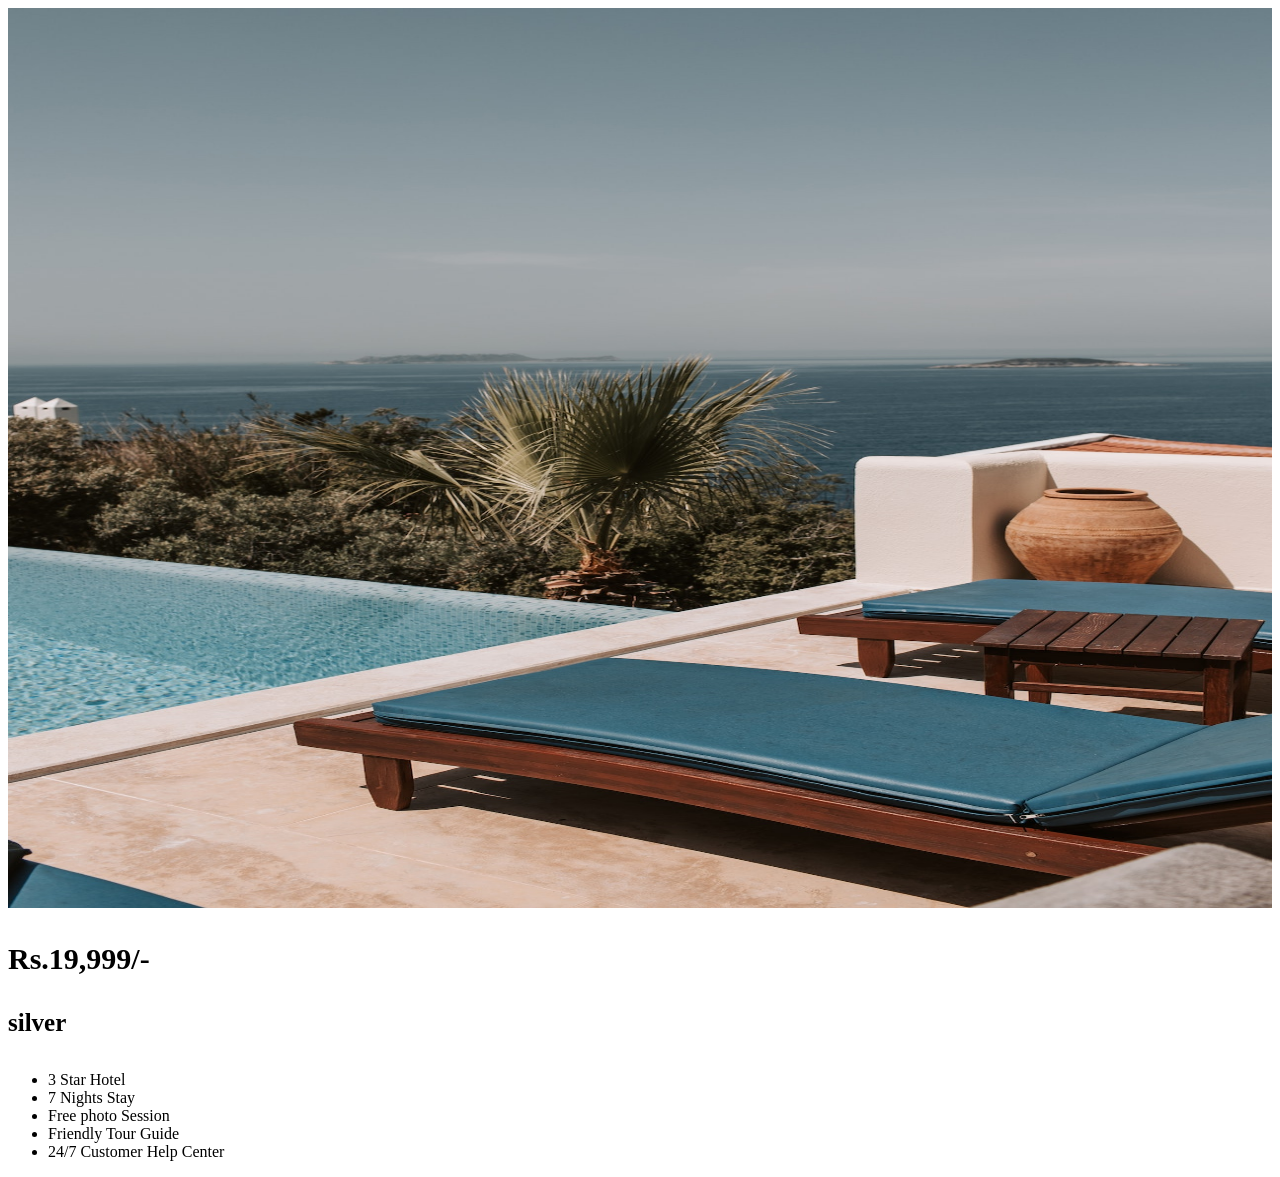
<file: firstflight-travels-main/Silver.html>
<!DOCTYPE html>
<html lang="en">
<head>
    <meta charset="UTF-8">
    <meta name="viewport" content="width=device-width, initial-scale=1.0">
    <title>Silver</title>
</head>
<body>
    <div class="packages-detail"   id="Bronze">
        <img src="./files/p2.jpg" alt="" style="width:100%; height:100vh; position: relative; z-index: 1; ">
        <h3 style="font-size: 30px;">Rs.19,999/-</h3>
           <div>
            <h4 style="font-size: 25px;">silver</h4>
            <ul class="pac-details">
                <li>3 Star Hotel</li>
                <li>7 Nights Stay</li>
                <li>Free photo Session</li>
                <li>Friendly Tour Guide</li>
                <li>24/7 Customer Help Center</li>
            </ul>
        </div>
    </div>
</body>
</html>
</file>
<file: firstflight-travels-main/css/style.css>
*{
    padding:0;
    margin:0;
    box-sizing:border;
    font-family:'Poppins',sans-serif;
    text-decoration: none;
    list-style: none;
    scroll-behavior: smooth;
}

/* Home page */

.banner{
    width:100%;
    height: 100vh;
    overflow: hidden;
    display: flex;
    justify-content: center;
    align-items: center;
}

.banner video{
    position: absolute;
    top: 0;
    left: 0;
    object-fit: cover;
    width: 100%;
    height: 100%;
    pointer-events: none;
}

.content{
    position: relative;
    z-index: 1;
    width: 100%;
    height: 100vh;
    background-image: linear-gradient(rgba(1, 0, 5, 0.3),rgba(4, 1, 17, 0.3));



}

nav{
    width: 100%;
    position: fixed;
    background-color: #003441;
    box-shadow: 5px 5px 30px rgba(0, 0, 0, 15%);
    display: flex;
    align-items: center;
    justify-content: space-between;
}

nav .logo{
    width: 60px;
    margin: 2vh;
    margin-left: 8%;
}

nav ul li{
    list-style: none;
    display: inline-block;
    margin-left: 40px;
}

.navbar{
    display: flex;
    margin-right: 4vh;
}

.navbar a{
    color: white;
    font-size: 18px;
    padding: 10px 22px;
    border-radius: 4px;
    font-weight: 500;   
    text-decoration: none;
    transition: ease 0.40s;
}

.navbar a:hover,.navbar a.active{
    background: white;
    color: black;
    box-shadow: 5px 10px 30px rgb(85 85 85 / 20%);
    border-radius: 5px;
    
}

nav ul li a{
    text-decoration: none;
    color: rgb(255, 255, 255);
    font-size: 17px;
}

.title{
    text-decoration: none;
    /* display: inline-block; */
    font-size: 4vh;
    color: rgb(255, 255, 255);
    padding: 14px 17px;
    margin-top: 32vh;
    text-align: center;
    vertical-align: center;
}

.title h1{
    font-size: 10vh;
    text-shadow: 2px black;
    transition: ease 0.3s;
}

.title h1:hover{
    color:transparent;
    -webkit-text-stroke: 1px white;
    
}

.button{
    display: inline-block;
    margin-top:5vh;
    font-size: 25px;
    padding: 10px 30px;
    color: rgb(21, 74, 74);
    /* background-color:rgb(164, 44, 44); */
    background-color: white;
    border-radius: 20px;
    text-decoration: none;
    transition: ease 0.30s;
}

.button:hover{
    transform: scale(1.1);
    color: white;
    background-color: rgb(21, 74, 74);
    /* border: 2px solid rgb(42, 37, 68); */
    box-shadow: 5px 10px 30px rgba(0, 0, 0, 0.4);
    padding: 10px 30px;
}

/* Services */

.text h2{
    font-size: 40px;
    font-weight: 650;
    margin-top: 40px;
    margin-bottom: 10px;
    line-height: 2;
    text-align: center;
}

.rowitems{
    display: grid;
    grid-template-columns: repeat(auto-fit,minmax(100px,auto));
    gap: 25px;
    align-items: center;
    text-align: center;
    margin-top: 20px;
    margin-left: 30px ;
    margin-right: 30px;
    margin-bottom:10px ;
}

.container-box{
    border: 1px solid #d3d3d3;
    border-radius: 5px;
    padding: 50px 10px;
    transition: all 0.7s ease 0s;
    cursor: pointer;
}

.container-image img{
    height: 100px;
    width: 100px;
    padding: 10px;
    margin-bottom: 15px;
}

.container-box h4{
    font-size: 20px;
    margin-bottom: 5px;
    font-weight: 550;
}

.container-box p{
    font-size: 16px;
    color: #808080;
}

.container-box:hover{
    transform: translateX(3px);
    box-shadow: 5px 20px 50px rgba(78, 78, 78, 0.1);
    border: 1px solid transparent;
    border-radius: 0px;
}

/* Packages */

.package-title{
    text-align: center;
}

.package-title h2{
    font-size: 40px;
    font-weight: 650;
    padding-top: 75px;
    padding-bottom: 10px;
    line-height: 2;
}

.package-content{
    display: flex;
    justify-content: space-around;
    flex-wrap: wrap;
}

.image{
    position: relative;
    transition: all 0.3s cubic-bezier(0.445,0.05,0.55,0.95);
    cursor: pointer;
    filter: brightness(95%);
}

.image img{
    width: 100%;
    height: 500px;
    border-radius: 30px;
}

.image h3{
    color: white;
    position: absolute;
    font-size: 30px;
    font-weight: 600;
    text-align: center;
    top: 10px;
    right: 20px;
}

.dest-content{
    display: flex;
    flex-wrap: wrap;
    justify-content: space-between;
    align-items: center;
    padding-top: 15px;
    margin-bottom: 50px;
}

.location h4{
    font-size: 25px;
    letter-spacing: 1px;
    font-weight: 600;
    margin-bottom: 2px;
}

.pac-details li{
    font-size: 19px;
    color: #4c4c4c;
    margin-left: 15px;
    margin-bottom: 2px;
    list-style-type: disc;
}

.image:hover{
    filter: brightness(120%);
    transform: scale(1.03);
}

/* Locations */

.location-content{
    display: flex;
    justify-content: space-around;
    flex-wrap: wrap;
}

.col-content{
    position: relative;
    filter:brightness(95%);
    transition: all 0.3s cubic-bezier(0.445,0.05,0.55,0.95);

}

.col-content img{
    margin-bottom: 40px;
    height: 500px;
    border-radius: 27px;
    width: 100%;
    
}

.col-content h5{
    position: absolute;
    font-size: 25px;
    color: white;
    font-weight: 500;
    left: 20px;
    bottom: 105px;
    cursor: pointer;
}

.col-content p{
    position: absolute;
    font-size: 20px;
    color: white;
    left: 20px;
    bottom: 80px;
    cursor: pointer;
}

.col-content:hover{
    filter: brightness(120%);
    transform: scale(1.03);
    cursor: pointer;
}

/* Newsletter */

.newsletter{
    display: flex;
    flex-wrap: wrap;
    align-items: center;
    justify-content: space-around;
}

.newstext h2{
    margin-top: 100px;
    font-size: 38px;
}

.newstext p{
    font-size: 20px;
    color: #4c4c4c;
}

.newsletter form{
    margin-top: 100px;
    width: 100%;
    position: relative;
}

.newsletter form input:first-child{
    display: inline-block;
    width: 300px;
    font-size: 17px;
    outline: none;
    border: none;
    border-radius: 20px;
    padding: 20px 150px 20px 30px;
    box-shadow: 5px 10px 30px rgb(85 85 85 / 20%);
}

.newsletter form input:last-child{
    display: inline-block;
    position: absolute;
    outline: none;
    border: 2px solid transparent;
    border-radius: 20px;
    color: white;
    background-color: rgb(21, 74, 74);
    padding: 14px 30px;
    cursor: pointer;
    font-size: 17px;
    font-weight: 450;
    top: 6px;
    right: 6px;
    transition: ease 0.30s;
}

.newsletter form input:last-child:hover{
    border: 2px solid rgb(21, 74, 74);
    background-color: white;
    color: rgb(21, 74, 74);
}


/* Footer */

.footer{
    margin-top: 80px;
    background-color: #003441;
}

.foot{
    padding: 20px 0;
}

.footer-content{
    display: flex;
    flex-wrap: wrap;
    justify-content: space-around;
    
}

.footlinks h4{
    margin-top: 30px;
    font-size: 20px;
    font-weight: 600;
    color: white;
    margin-bottom: 30px;
    position: relative;
}


.footlinks h4::before{
    content: "";
    position: absolute;
    height: 2px;
    width: 70px;
    left: 0;
    bottom: -7px;
    background: white;
}

.footlinks ul li{
    margin-bottom: 15px;
}

.footlinks ul li a{
    font-size: 17px;
    color: #dddddd;
    display: block;
    transition: ease 0.30s;
}

.footlinks ul li a:hover{
    transform: translate(6px);
    color: white;
}

.social a{
    font-size: 25px;
    margin: 4px;
    height: 40px;
    width: 40px;
    color: rgb(21, 74, 74);
    background-color: white;
    display: inline-flex;
    justify-content: center;
    align-items: center;
    border-radius: 20px;
    transition: ease 0.30s;
}

.social a:hover{
    transform: scale(1.2);
}

.end{
    text-align: center;
    padding-top: 60px;
    padding-bottom: 12px;
}

.end p{
    font-size: 15px;
    color: white;
    letter-spacing: 1px;
    font-weight: 300;
}

/* About Us */

.aboutbody{
    background-color: #191919;
}

.about{
    width: 100%;
    padding: 78px 0px;
}

.about img{
    height: auto;
    width: 400px;
}

.abt-text{
    width: 500px;
}

.abt-text h1{
    font-size: 70px;
    color: white;
    margin-bottom: 20px;
    letter-spacing: 1px;
}

.abt-text h1 span{
    color: #fc0050;
    letter-spacing: 1px;
}

.abt-text p{
    color: white;
    font-size: 24px;
    margin-bottom: 45px;
    line-height: 30px;
    letter-spacing: 1px;
}

.main{
    width: 1130px;
    max-width: 95%;
    margin: 0 auto;
    display: flex;
    align-items: center;
    justify-content: space-around;
}

.connectbtn{
    display: inline-block;
    background-color: #fc0050;
    font-size: 18px;
    color: white;
    font-weight: bold;
    padding: 13px 30px;
    border-radius: 30px;
    transition: ease 0.4s;
    border: 2px solid transparent;
    letter-spacing: 1px;
}

.connectbtn:hover{
    background-color: transparent;
    border: 2px solid #fc0050;
    transform: scale(1.1);
}

.connect-section{
    margin-top: 26px;
}


.social-icons a{
    height: 40px;
    width: 40px;
    margin: 4px;
    font-size: 30px;
    color: #101010;
    background-color: white;
    border-radius: 20px;
    display: inline-flex;
    justify-content: center;
    align-items: center;
    transition: ease 0.30s;
}

.social-icons a:hover{
    transform: scale(1.2);
}

/* Contact Us */

.contactbody{
    background-color: #101010;
    background-repeat: no-repeat;
    background-size: cover;
    
}

.contact{
    padding: 110px 30%;
    height: 100%;
    min-height: 100vh;
}

.contact-form h1{
    font-size: 80px;
    color: white;
    margin-bottom: 20px;
}

.contact-form h1 span{
    color:#fc0050;
}

.contact-form p{
    color: white;
    line-height: 30px;
    letter-spacing: 1px;
    font-size: 23px;
    margin-bottom: 20px;
}


.contact-form form input,form textarea{
    width: 100%;
    padding: 17px;
    border: none;
    outline: none;
    background-color: #191919;
    font-size: 20px;
    color: white;
    margin-bottom: 10px;
    border-radius: 10px;
}

.contact-form form .submit-btn{
    display: inline-block;
    background-color: #fc0050;
    font-size: 27px;
    font-weight: 600px;
    border: 2px solid transparent;
    border-radius: 40px;
    width: 220px;
    cursor: pointer;
    transition: ease 0.30s;

}

.contact-form form .submit-btn:hover{
    border: 2px solid #fc0050;
    background-color: transparent;
    transform: scale(1.1);

}

/* Registration Form */

.register-body{
    background-color: #101010;
    background-repeat: no-repeat;
    background-size: cover;

}

.registration{
    padding: 110px 30%;
    height: 100%;
    min-height: 100vh;
}

.register-form h1{
    font-size: 80px;
    color: white;
    margin-bottom: 20px;
}
.register-form h1 span{
    color: #fc0050;
}

.register-form{
    color: white;
    font-size: 20px;
}

.register-form form input{
    color: white;
    padding: 17px;
    background-color: #191919;
    font-size: 20px;
    outline: none;
    border: none;
    border-radius: 10px;
    margin-bottom: 20px;
    
}
.register-form h4{
    font-size: 22px;
    font-weight: 500;
    margin-top: 20px;
    color: #fc0050;
}


.register-form form .submitbtn{
    display: inline-block;
    background-color: #fc0050;
    font-size: 27px;
    font-weight: 600px;
    border: 2px solid transparent;
    border-radius: 60px;
    width: 220px;
    cursor: pointer;
    transition: ease 0.30s;
}

.register-form form .submitbtn:hover{
    border: 2px solid #fc0050;
    background-color: transparent;
    transform: scale(1.1);
}


.location-body{
    background-color: #191919;
    color: white;
}

.location-section{
    padding: 110px;
    height: 100%;
    min-height: 100vh;
}

.location-heading h1{
    margin-top: 20px;
    font-size: 60px;
    margin-bottom: 20px;
}

.location-heading h1 span{
    color: #fc0050;
}

.location-detail h1{
    padding-top: 60px;
    color: #fc0050;
    font-size: 40px;
}

.location-detail p{
    font-size: 20px;
    margin-top: 40px;
    margin-bottom: 10px;
}

.location-img img{
    height: 400px;
    width: 400px;
    margin-top: 30px;
    margin-bottom: 30px;
}

.stars i{
    font-size: 20px;
    color: rgb(197, 167, 44);
}
</file>
